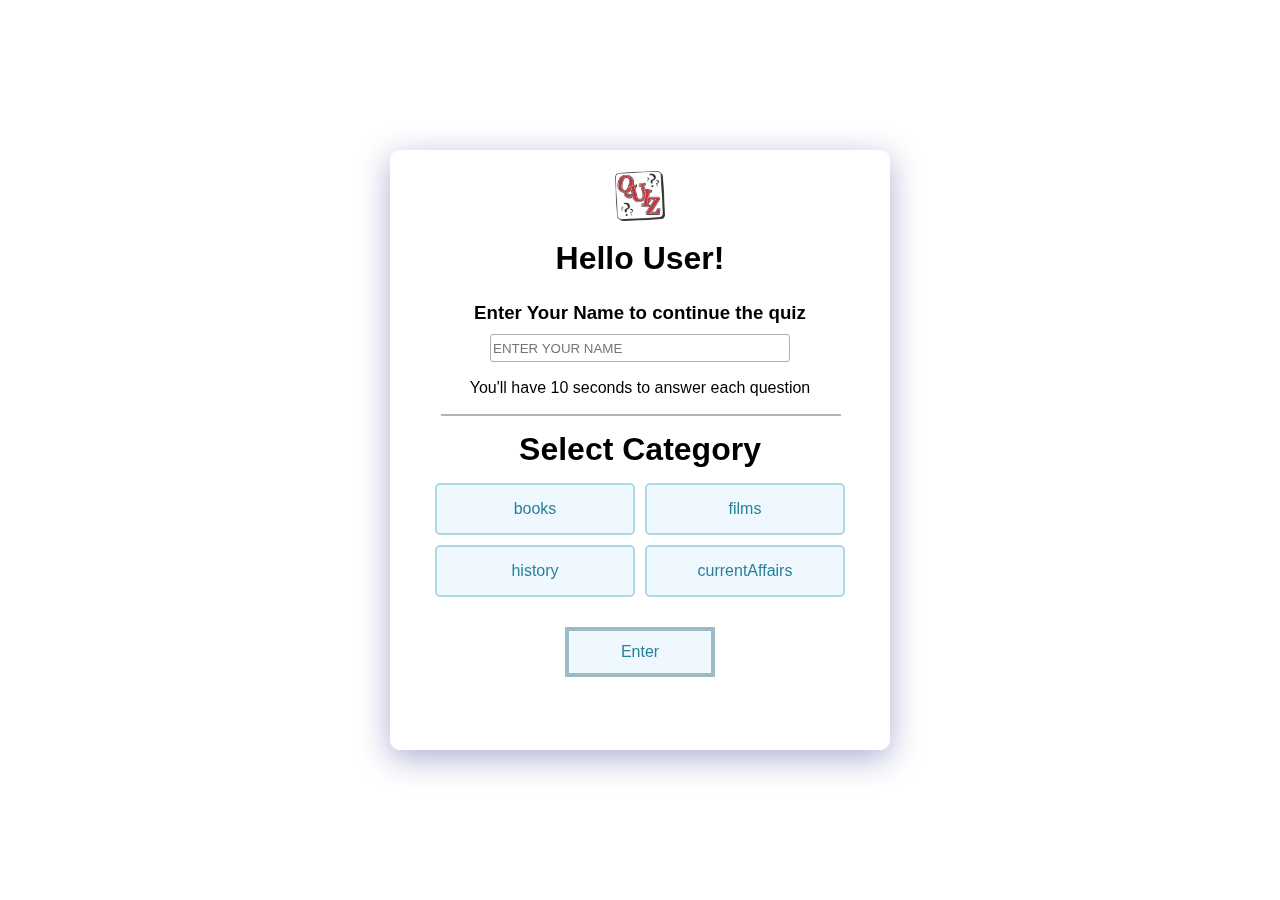
<file: Assignment - Quiz App [Major Assignment]/index.html>
<!DOCTYPE html>
<html lang="en">
  <head>
    <meta charset="UTF-8" />
    <meta name="viewport" content="width=device-width, initial-scale=1.0" />
    <title>Main Page</title>
    <link rel="stylesheet" href="./styles.css" />
  </head>
  <body>
    <div class="container">
      <img class="logo" src="./QuizLogo.png" alt="" />
      <h1>Hello User!</h1>
      <h3>Enter Your Name to continue the quiz</h3>
      <input type="text" id="nameInput" placeholder="ENTER YOUR NAME" />
      <p>You'll have 10 seconds to answer each question</p>
      <hr />
      <h1>Select Category</h1>
      <div class="button-row">
        <button
          id="booksButton"
          class="btn btn-link category-button"
          data-category="Books"
        >
          books
        </button>
        <button
          id="filmsButton"
          class="btn btn-link category-button"
          data-category="Films"
        >
          films
        </button>
      </div>
      <div class="button-row">
        <button
          id="historyButton"
          class="btn btn-link category-button"
          data-category="History"
        >
          history
        </button>
        <button
          id="currentAffairsButton"
          class="btn btn-link category-button"
          data-category="CurrentAffairs"
        >
          currentAffairs
        </button>
      </div>
      <button class="enter-button">Enter</button>
    </div>
    <script src="./index.js"></script>
    <!-- <script src="quiz.js"></script> -->
  </body>
</html>
</file>
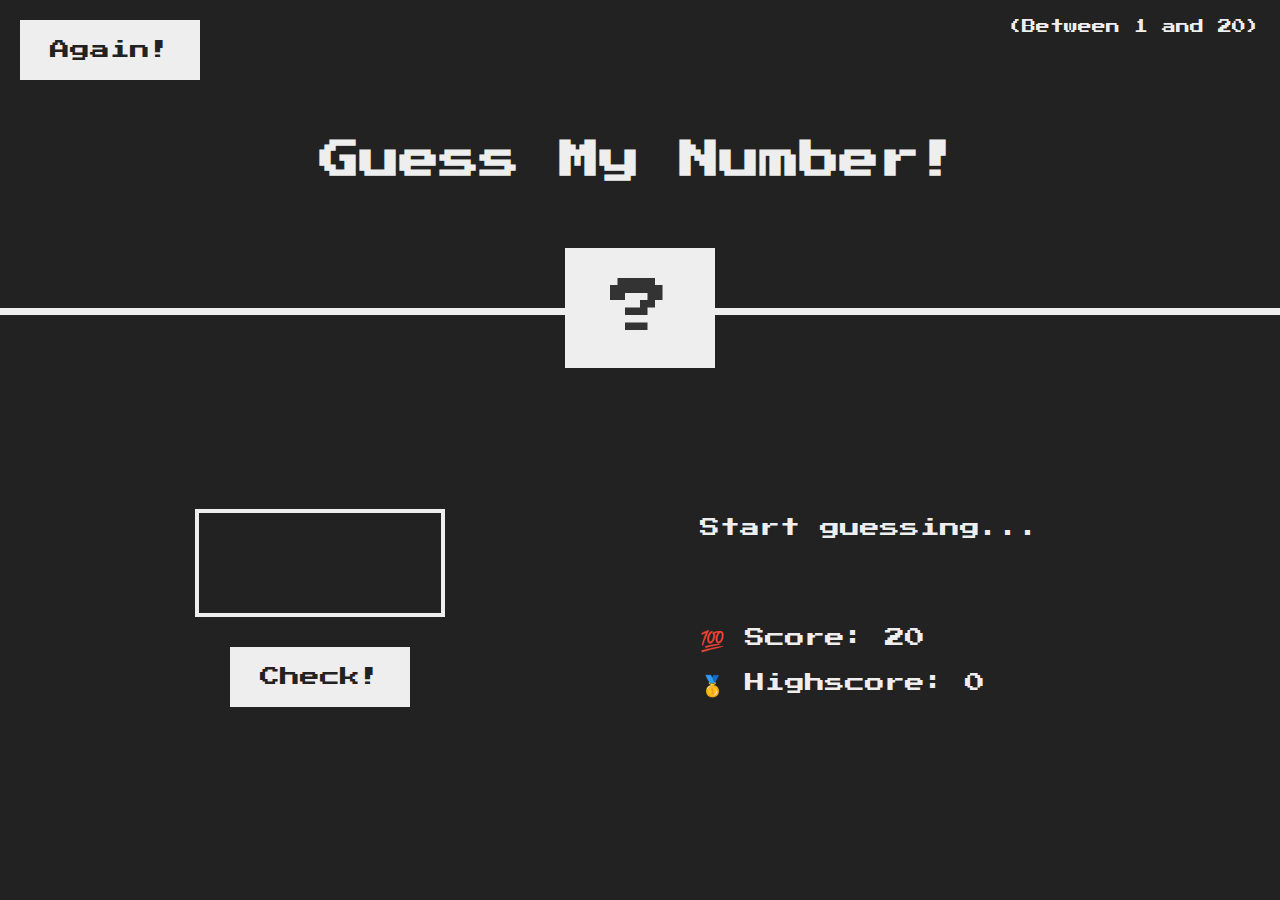
<file: GuessMyNumber/index.html>
<!DOCTYPE html>
<html lang="en">
  <head>
    <meta charset="UTF-8" />
    <meta name="viewport" content="width=device-width, initial-scale=1.0" />
    <meta http-equiv="X-UA-Compatible" content="ie=edge" />
    <link rel="stylesheet" href="style.css" />
    <title>Guess My Number!</title>
  </head>
  <body>
    <header>
      <h1>Guess My Number!</h1>
      <p class="between">(Between 1 and 20)</p>
      <button class="btn again">Again!</button>
      <div class="number">?</div>
    </header>
    <main>
      <section class="left">
        <input type="number" class="guess" />
        <button class="btn check">Check!</button>
      </section>
      <section class="right">
        <p class="message">Start guessing...</p>
        <p class="label-score">💯 Score: <span class="score">20</span></p>
        <p class="label-highscore">
          🥇 Highscore: <span class="highscore">0</span>
        </p>
      </section>
    </main>
    <script src="script.js"></script>
  </body>
</html>
</file>
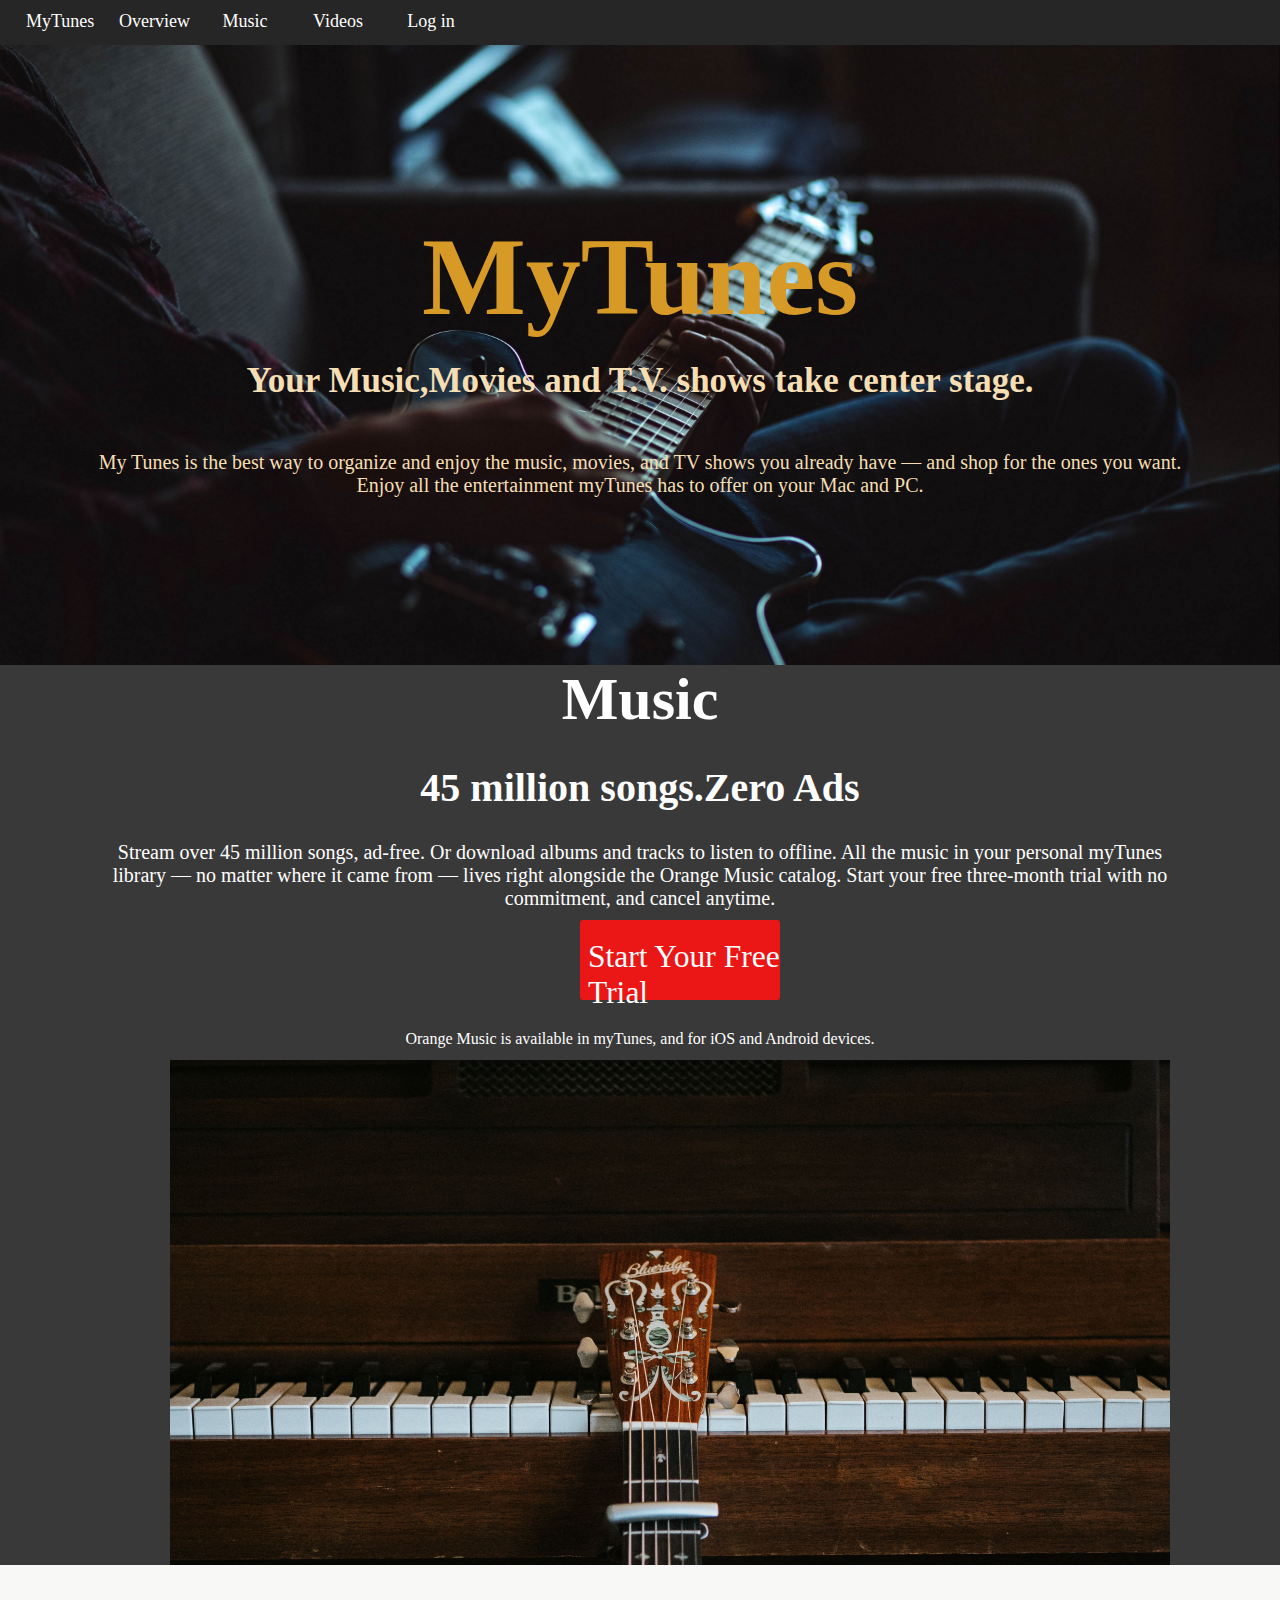
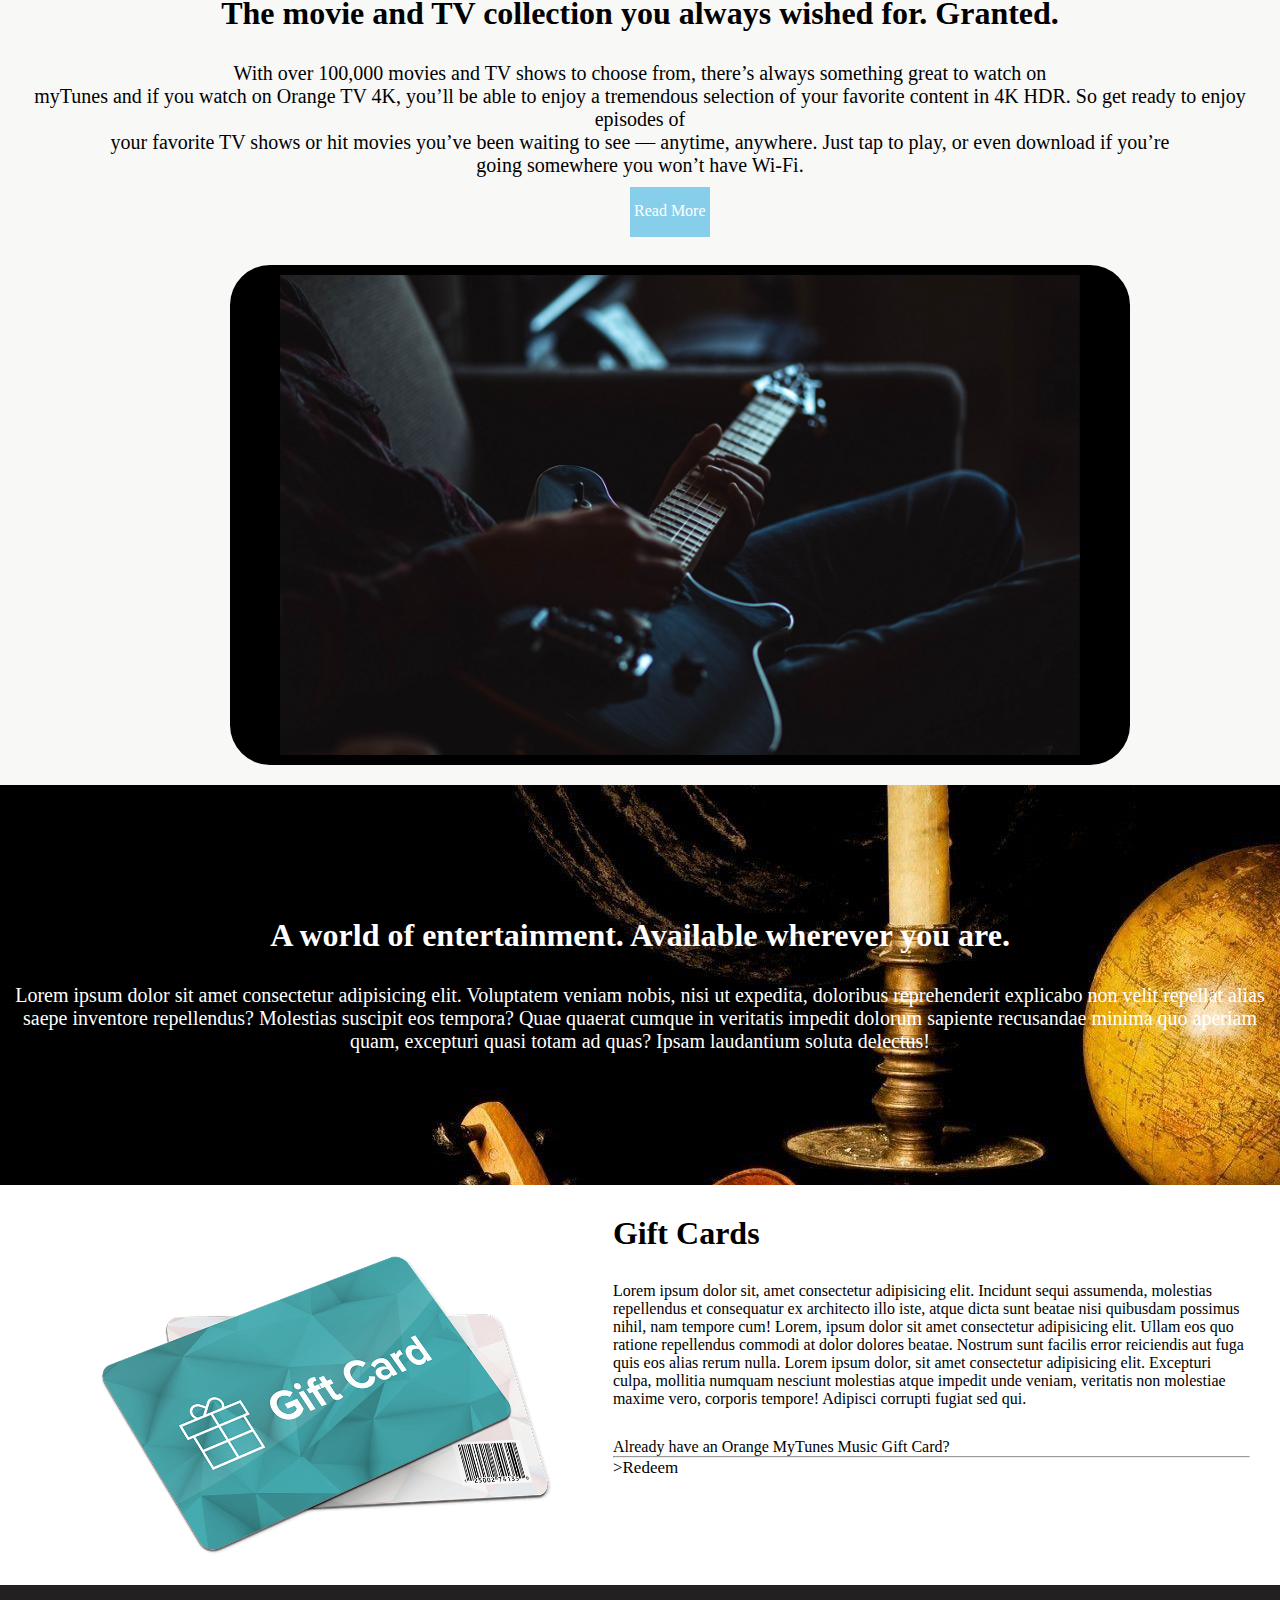
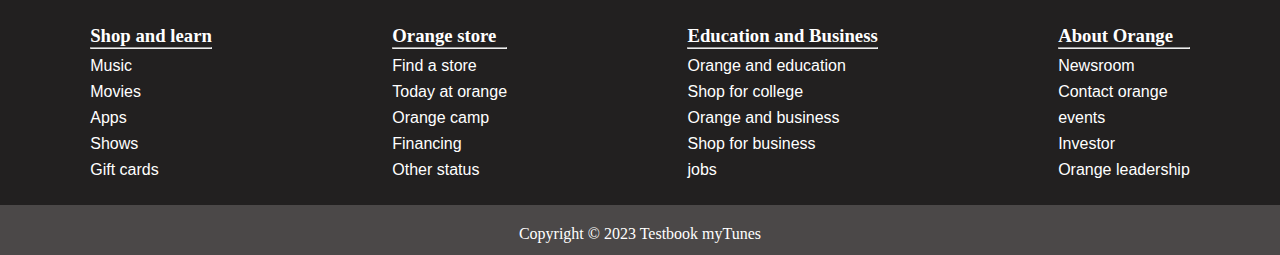
<file: My Tunes (Music Website)/index.html>
<DOCTYPE html>
    <html lang="en">
    <head>
        <meta charset="UTF-8">
        <meta http-equiv="X-UA-Compatible" content="IE=edge">
        <meta name="viewport" content="width=device-width, initial-scale=1.0">
        <title>my tunes</title>
        <link rel="stylesheet" href="./styles.css">
      
    </head>
    <body>
        <!-- all the styling applied in css file named as style.css -->
        <div class="container">
            <!-- nav bar -->
           <div class="header">
               <a href="#"><div class="nav"></a>
                 <a href="#My tunes">   <div>MyTunes</div> </a>   
                  <a href="#overview">  <div>Overview</div> </a>   
                  <a href="#music">   <div>Music</div> </a>  
                  <a href="#videos">   <div>Videos</div>  </a>  
                  <a href="#log in">   <div>Log in</div>   </a> 
               </div>
           </div>
           <!-- first section created with the background image (class name- image_1) -->
           <div class="image_1">
              <div class="title"> <h1>MyTunes</h1></div>
               <div class="description"><p>Your Music,Movies and T.V. shows take center stage.</p></div>
               <div class="caption">My Tunes is the best way to organize and enjoy the music, movies, and TV shows you already have — and shop for the ones you want. <br> Enjoy all the entertainment myTunes has to offer on your Mac and PC.</div>
           </div>
           <!-- second block created -->
           <div class="second_block">
            <div> <h1>Music</h1></div>
             <div class="subtitle"><p>45 million songs.Zero Ads</p></div>
            <div class="music_caption"> <p>Stream over 45 million songs, ad-free. Or download albums and tracks to listen to offline. All the music in your personal myTunes <br> library — no matter where it came from — lives right alongside the Orange Music catalog.  Start your free three-month trial with no <br> commitment, and cancel anytime.</p></div>
           <a href="#">Start Your Free Trial</a>
           <section style="color:white;text-align:center ;margin-top: 30px;">Orange Music is available in myTunes, and for iOS and Android devices.    </section>
          
           <!-- in this the background image is applied. code avalaible in file css.  -->
           <div class="image">   
                 </div>
         
           </div>
    
           <!-- in this third block is to be created. -->
           <div class="third_block">
               <div><h1>The movie and TV collection you always wished for. Granted.</h1></div>
               <div class="third_description">
                   <p>With over 100,000 movies and TV shows to choose from, there’s always something great to watch on <br> myTunes and if you watch on Orange TV 4K, you’ll be able to enjoy a tremendous selection of your favorite content in 4K HDR. So get ready to enjoy episodes of <br> your favorite TV shows or hit movies you’ve been waiting to see — anytime, anywhere. Just tap to play, or even download if you’re <br> going somewhere you won’t have Wi-Fi.</p>
               </div>
              <a href="#" class="ReadMoreBtn"> Read More
               </a>
               
               <!-- Tablet image made out of css -->
               <img  class="tabletImage">
               <img class="ImageOnTop" src="./Images/wp9175877-instruments-4k-wallpapers.jpg" alt="">
            
           </div>
           <!-- in this fourth block is to be created. -->
           <div class="fourth_block">
               <div><h1>A world of entertainment. Available wherever you are.</h1></div>
               <div>
                   <p>Lorem ipsum dolor sit amet consectetur adipisicing elit. Voluptatem veniam nobis, nisi ut expedita, doloribus reprehenderit explicabo non velit repellat alias saepe inventore repellendus? Molestias suscipit eos tempora? Quae quaerat cumque in veritatis impedit dolorum sapiente recusandae minima quo aperiam quam, excepturi quasi totam ad quas? Ipsam laudantium soluta delectus!</p>
               </div>
           </div>
           <!-- In this the fifth block is to be created. -->
           <div class="fifth_block">
               <img style="height: 300px; width: 500px;margin-top: 40px;margin-left: 70px;" src="./Images/pngwing.com.png" alt="">
               <div class="content">
               <div><h1>Gift Cards</h1></div>
               <div><p>Lorem ipsum dolor sit, amet consectetur adipisicing elit. Incidunt sequi assumenda, molestias repellendus et consequatur ex architecto illo iste, atque dicta sunt beatae nisi quibusdam possimus nihil, nam tempore cum! Lorem, ipsum dolor sit amet consectetur adipisicing elit. Ullam eos quo ratione repellendus commodi at dolor dolores beatae. Nostrum sunt facilis error reiciendis aut fuga quis eos alias rerum nulla. Lorem ipsum dolor, sit amet consectetur adipisicing elit. Excepturi culpa, mollitia numquam nesciunt molestias atque impedit unde veniam, veritatis non molestiae maxime vero, corporis tempore! Adipisci corrupti fugiat sed qui.</p></div>
               <div><section style="margin-left: 60px;margin-top: 30px;">Already have an Orange MyTunes Music Gift Card?</section> <hr>
                <a href="#">>Redeem</a>
               </div>
            </div>
           </div>
    
           <!-- the footer of the web page is to be created.   four column is to be created under footer. -->
           <div class="footer">
    
            <!-- column number 1 -->
               <div class="first_col">
                   <ul><h3>Shop and learn</h3><hr>
                  <a href="#"> <li >Music</li></a>
                  <a href="#"> <li >Movies</li></a>
                  <a href="#"> <li >Apps</li></a>
                  <a href="#"> <li >Shows</li></a>
                  <a href="#"> <li >Gift cards</li></a>
                </ul>
               </div>
                 <!-- column number 2 -->
               <div class="second_col"> 
                   <ul><h3>Orange store</h3><hr>
                 <a href="#">  <li >Find a store</li></a>
                 <a href="#">  <li >Today at orange</li></a>
                 <a href="#">  <li >Orange camp</li></a>
                 <a href="#">  <li >Financing</li></a>
                 <a href="#">  <li >Other status</li></a>
                </ul>
               </div>
                <!-- column number 3 -->
               <div class="third_col">
                   <ul><h3>Education and Business</h3><hr>
               <a href="#"> <li >Orange and education</li></a>
               <a href="#"><li >Shop for college</li></a>
               <a href="#"> <li >Orange and business </li></a>
               <a href="#"><li >Shop for business</li></a>
               <a href="#"> <li >jobs</li></a>
                </ul>
               </div>
                <!-- column number 4 -->
               <div class="fourth_col">
                   <ul><h3>About Orange</h3><hr>
                  <a href="#"> <li >Newsroom</li></a>
                  <a href="#"> <li >Contact orange</li></a>
                  <a href="#"> <li >events</li></a>
                  <a href="#"> <li >Investor</li></a>
                  <a href="#"> <li >Orange leadership</li></a>
                
                </div>
                
           </div>
           <!-- copyright column -->
           <div class="copyright">
               <p style="text-align: center; color: white;">Copyright © 2023 Testbook myTunes</p>
           </div>
        </div>
    
    </body>
    </html>
</file>
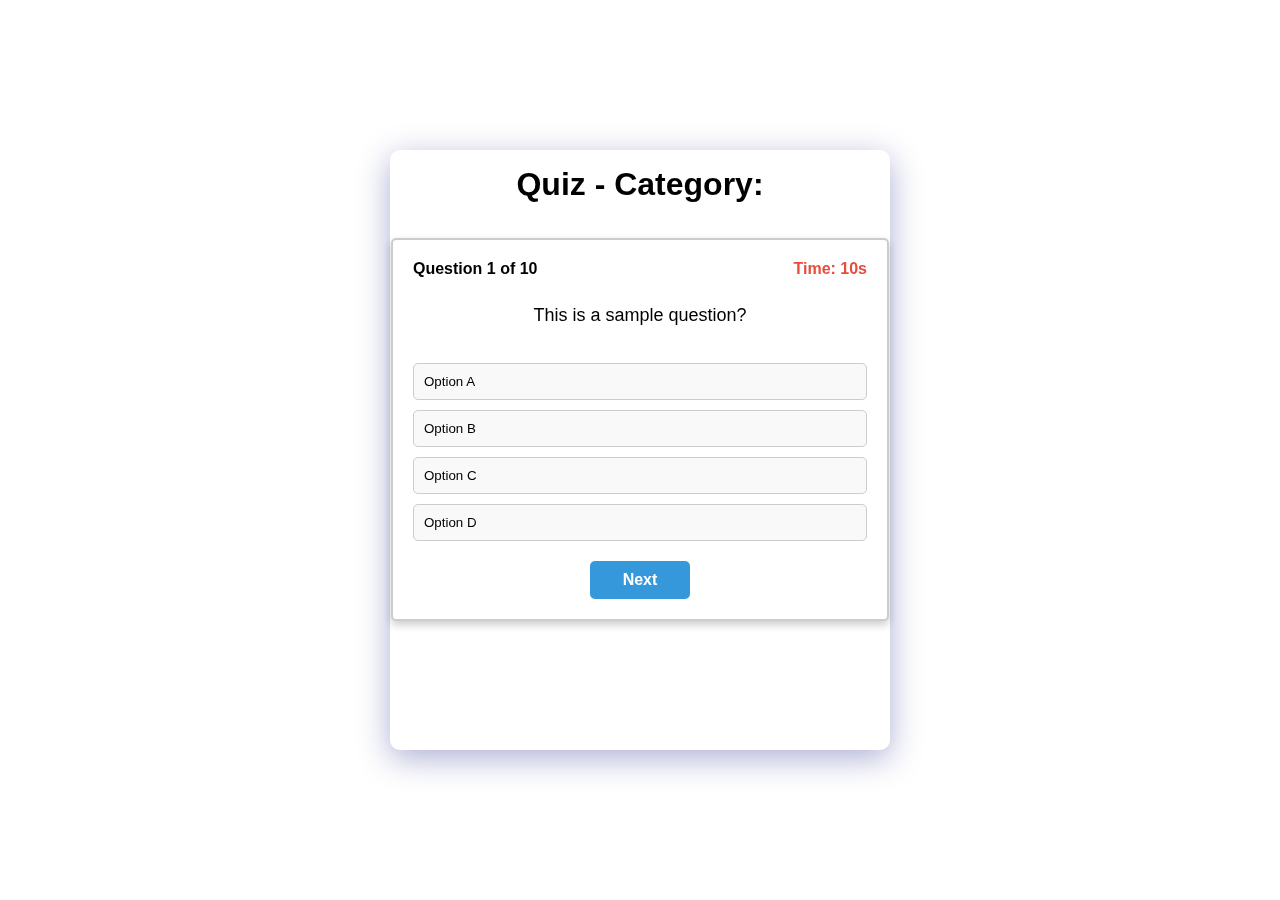
<file: Assignment - Quiz App [Major Assignment]/quiz.html>
<!DOCTYPE html>
<html lang="en">
  <head>
    <meta charset="UTF-8" />
    <meta name="viewport" content="width=device-width, initial-scale=1.0" />
    <title>Quiz Page</title>
    <link rel="stylesheet" href="./styles.css" />
  </head>
  <body>
    <div class="container">
      <h1>Quiz - Category: <span id="category">Category Name</span></h1>
      <div class="question-box">
        <div class="question-number">
          <div id="question-count">Question 1 of 10</div>
          <div id="timer">Time: 10s</div>
        </div>
        <div class="question">
          <p id="question-text">This is a sample question?</p>
        </div>
        <div class="options">
          <button class="option">Option A</button>
          <button class="option">Option B</button>
          <button class="option">Option C</button>
          <button class="option">Option D</button>
        </div>
        <button id="next-button" class="btn">Next</button>
      </div>
    </div>
    <script src="./quiz.js"></script>
  </body>
</html>
</file>
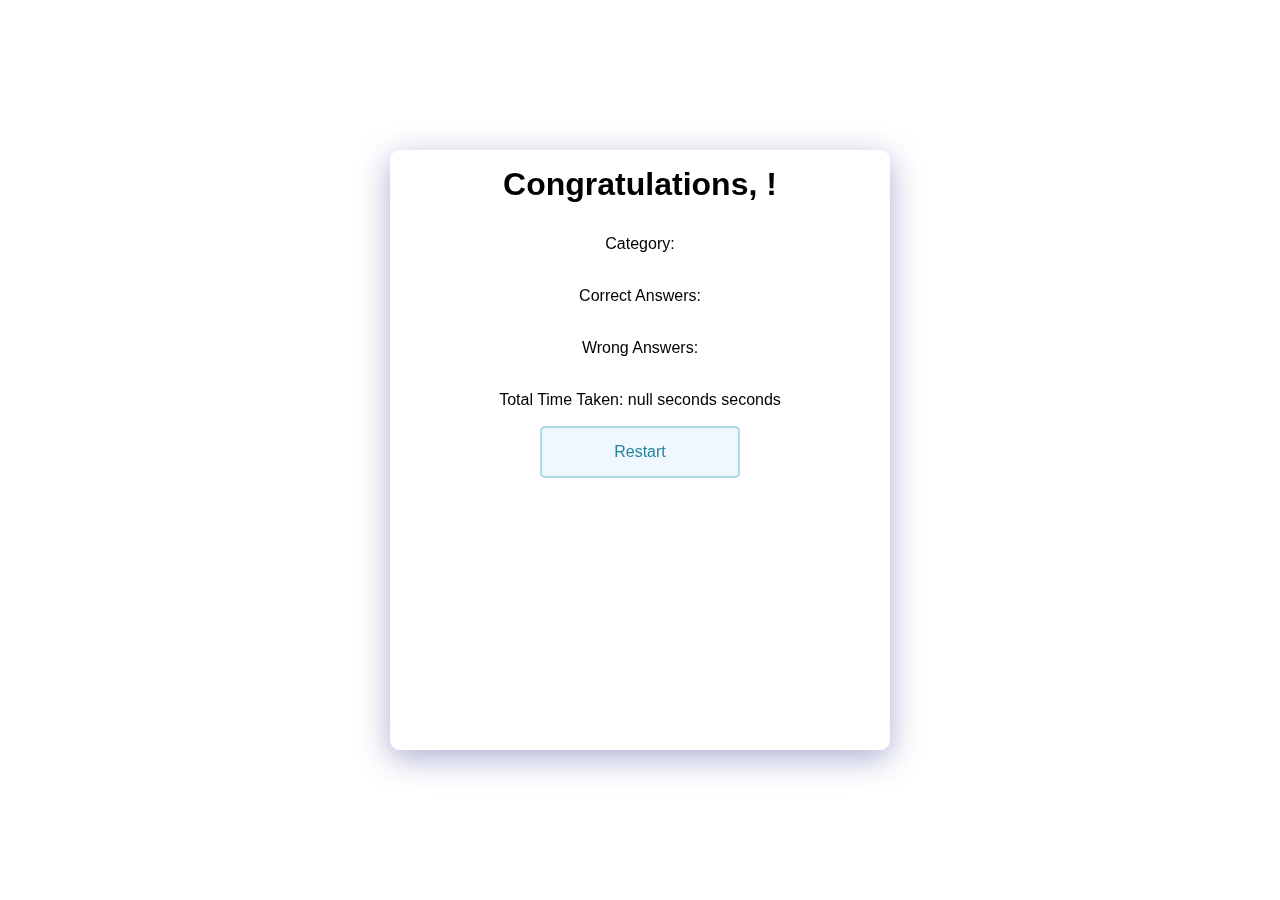
<file: Assignment - Quiz App [Major Assignment]/result.html>
<!DOCTYPE html>
<html lang="en">
  <head>
    <meta charset="UTF-8" />
    <meta name="viewport" content="width=device-width, initial-scale=1.0" />
    <title>Result Page</title>
    <link rel="stylesheet" href="./styles.css" />
  </head>
  <body>
    <div class="container">
      <h1>Congratulations, <span id="resultUserName">Username</span>!</h1>
      <!-- Your result data will be displayed here -->
      <div id="resultData">
        <p>Category: <span id="resultCategory">Category Name</span></p>
        <p>Correct Answers: <span id="resultCorrectAnswers">0</span></p>
        <p>Wrong Answers: <span id="resultWrongAnswers">0</span></p>
        <p>Total Time Taken: <span id="resultTotalTime">0</span> seconds</p>
      </div>
      <button class="btn" id="restartButton">Restart</button>
    </div>
    <script src="result.js"></script>
  </body>
</html>
</file>
<file: Assignment - Quiz App [Major Assignment]/styles.css>
* {
  margin: 0;
  padding: 0;
  box-sizing: border-box;
  font-family: "Inter", sans-serif;
}
body {
  display: flex;
  justify-content: center;
  align-items: center;
  height: 100vh;
}
h1 {
  padding: 15px;
}
p {
  padding: 17px;
}
h3 {
  padding: 10px;
}
hr {
  margin-left: 50px;
  width: 400px;
  border: 1px solid rgb(182, 180, 180);
}
.logo {
  height: 70px;
  padding-top: 20px;
}
.container {
  text-align: center;
  min-width: 500px;
  max-width: 700px;
  min-height: 600px;
  margin: 0 440px;
  background: rgba(255, 255, 255, 0.25);
  box-shadow: 0 8px 32px 0 rgba(31, 38, 135, 0.37);
  backdrop-filter: blur(4px);
  -webkit-backdrop-filter: blur(4px);
  border-radius: 10px;
  border: 1px solid rgba(255, 255, 255, 0.18);
}
.btn {
  width: 200px;
  font-size: medium;
  padding: 10px;
  padding: 15px;
  background-color: aliceblue;
  border: 2px solid lightblue;
  border-radius: 5px;
  text-decoration: none;
  color: rgb(39, 130, 153);
}
.button-row {
  display: flex; /* Display the buttons in a row */
  justify-content: center; /* Center the buttons horizontally */
  align-items: center; /* Center the buttons vertically */
  margin-bottom: 10px; /* Add margin between rows */
}
.category-button {
  width: 200px;
  font-size: medium;
  padding: 10px;
  padding: 15px;
  background-color: aliceblue;
  border: 2px solid lightblue;
  border-radius: 5px;
  text-decoration: none;
  color: rgb(39, 130, 153);
}
.category-button:hover {
  background-color: rgb(208, 232, 252);
}
.btn-link {
  display: block;
  margin: 0 5px; /* Add margin between buttons */
}
.btn:hover {
  background-color: rgb(208, 232, 252);
}
.enter-button {
  /* display: none; Initially hide the "Enter" button */
  margin-top: 20px;
  width: 150px;
  height: 50px;
  font-size: medium;
  padding: 10px;
  background-color: aliceblue; /* Set the background color to match the hover color */
  border: 4px solid rgb(157, 187, 197);
  border-radius: 0px;
  text-decoration: none;
  color: rgb(39, 130, 153);
}
/* Style the button container */
.button-container {
  display: flex;
  flex-direction: column; /* Arrange buttons vertically */
  align-items: center; /* Center horizontally */
}

/* Style the category buttons within the container */
.button-container .category-button {
  width: 100%; /* Make the category buttons full width within the container */
  margin: 5px 0; /* Add margin between category buttons */
}

/* Show the "Enter" button when a category is selected */
.category-selected .enter-button {
  display: block;
}
#nameInput {
  height: 28px;
  border: 1px solid rgb(179, 175, 175);
  border-radius: 3px;
  padding: 2px;
  width: 300px;
}
.question-box {
  border: 2px solid #ccc;
  border-radius: 5px;
  padding: 20px;
  margin: 20px auto;
  max-width: 500px;
  background: #fff;
  box-shadow: 0 4px 8px rgba(0, 0, 0, 0.2);
}

/* Style the question number and timer section */
.question-number {
  display: flex;
  justify-content: space-between;
  align-items: center;
  margin-bottom: 10px;
}

#question-count {
  font-weight: bold;
}

#timer {
  font-weight: bold;
  color: #e74c3c; /* Red color for timer */
}

/* Style the question text */
#question-text {
  font-size: 18px;
  margin-bottom: 15px;
}

/* Style the answer options */
.options {
  display: flex;
  flex-direction: column;
  margin-bottom: 15px;
}

.option {
  padding: 10px;
  margin: 5px 0;
  background: #f9f9f9;
  border: 1px solid #ccc;
  border-radius: 5px;
  text-align: left;
  cursor: pointer;
}

.option:hover {
  background: #e5e5e5;
}

/* Style the Next button */
#next-button {
  width: 100px;
  padding: 10px;
  background-color: #3498db; /* Blue color for the button */
  color: #fff;
  border: none;
  border-radius: 5px;
  font-weight: bold;
  cursor: pointer;
}

#next-button:disabled {
  background-color: #ccc; /* Gray color for disabled button */
  cursor: not-allowed;
}
.correct-answer {
  background-color: green;
}

.wrong-answer {
  background-color: red;
}
</file>
<file: GuessMyNumber/style.css>
@import url('https://fonts.googleapis.com/css?family=Press+Start+2P&display=swap');

* {
  margin: 0;
  padding: 0;
  box-sizing: inherit;
}

html {
  font-size: 62.5%;
  box-sizing: border-box;
}

body {
  font-family: 'Press Start 2P', sans-serif;
  color: #eee;
  background-color: #222;
  /* background-color: #60b347; */
}

/* LAYOUT */
header {
  position: relative;
  height: 35vh;
  border-bottom: 7px solid #eee;
}

main {
  height: 65vh;
  color: #eee;
  display: flex;
  align-items: center;
  justify-content: space-around;
}

.left {
  width: 52rem;
  display: flex;
  flex-direction: column;
  align-items: center;
}

.right {
  width: 52rem;
  font-size: 2rem;
}

/* ELEMENTS STYLE */
h1 {
  font-size: 4rem;
  text-align: center;
  position: absolute;
  width: 100%;
  top: 52%;
  left: 50%;
  transform: translate(-50%, -50%);
}

.number {
  background: #eee;
  color: #333;
  font-size: 6rem;
  width: 15rem;
  padding: 3rem 0rem;
  text-align: center;
  position: absolute;
  bottom: 0;
  left: 50%;
  transform: translate(-50%, 50%);
}

.between {
  font-size: 1.4rem;
  position: absolute;
  top: 2rem;
  right: 2rem;
}

.again {
  position: absolute;
  top: 2rem;
  left: 2rem;
}

.guess {
  background: none;
  border: 4px solid #eee;
  font-family: inherit;
  color: inherit;
  font-size: 5rem;
  padding: 2.5rem;
  width: 25rem;
  text-align: center;
  display: block;
  margin-bottom: 3rem;
}

.btn {
  border: none;
  background-color: #eee;
  color: #222;
  font-size: 2rem;
  font-family: inherit;
  padding: 2rem 3rem;
  cursor: pointer;
}

.btn:hover {
  background-color: #ccc;
}

.message {
  margin-bottom: 8rem;
  height: 3rem;
}

.label-score {
  margin-bottom: 2rem;
}
</file>
<file: My Tunes (Music Website)/styles.css>
* {
  margin: 0px;
  padding: 0px;
  box-sizing: border-box;
}

body::-webkit-scrollbar {
  display: none;
}
/* styling of nav bar or we can say that header */
.header {
  background-color: rgb(39, 38, 38);
  height: 45px;
  width: 100vw;
}
.nav {
  margin-left: 10px;
  display: flex;
  text-align: center;
  font-size: 18px;
  gap: 5px;
}
.nav div {
  width: 88px;
  padding: 11px;
}
.nav div:hover {
  /* width: 100px; */
  font-size: 19px;
  background-color: rgb(70, 69, 69);
  color: antiquewhite;
}
.nav a {
  text-decoration: none;
  color: white;
}
/* a background image is styled in this */
.image_1 {
  background-image: url("./Images/wp9175877-instruments-4k-wallpapers.jpg");
  height: 620px;
  background-size: cover;
  display: flex;
  flex-direction: column;
  justify-content: center;
  align-items: center;
}
/* title is to be styled of first block */
.title {
  font-size: 55px;
  color: rgb(216, 154, 39);
  font-weight: bolder;
}
.description {
  font-size: 35px;
  color: wheat;
  font-weight: bold;
  margin-top: 20px;
}
.caption {
  font-size: 20px;
  color: wheat;
  text-align: center;
  margin-top: 50px;
}
/* styling of second block */
.second_block {
  height: 900px;
  background-color: rgba(24, 23, 23, 0.856);
  display: flex;
  flex-direction: column;
}
.second_block a {
  margin-top: 10px;
  margin-left: 580px;
  padding-top: 19px;
  padding-left: 8px;
  height: 80px;
  width: 200px;
  border-radius: 3px;
  background-color: rgb(235, 22, 22);
  color: white;
  text-decoration: none;
  font-size: 3.5vh;
}

.second_block a:hover {
  background-color: rgb(227, 66, 66);
}
.second_block h1 {
  color: white;
  font-size: 60px;
  text-align: center;
  font-weight: bolder;
}
.subtitle {
  color: white;
  font-size: 40px;
  text-align: center;
  margin-top: 30px;
  font-weight: bolder;
}
/* a small paragraph is to be written class name as music caption is styled. */
.music_caption {
  color: white;
  text-align: center;
  font-size: 20px;
  margin-top: 30px;
}
.second_block button {
  width: 200px;
  height: 50px;
  background-color: red;
  color: white;
  font-size: 20px;
  margin-left: 570px;
  margin-top: 30px;
  border: red 1px solid;
}

.image {
  background-image: url("./Images/wp9291725-4k-musical-instrument-wallpapers.jpg");
  height: 700px;
  width: 1000px;
  margin-top: 12px;
  margin-left: 170px;
  background-size: cover;
}
/* styling of third block */
.third_block {
  height: 820px;
  background-color: rgb(248, 248, 247);
  padding: 30px;
  display: flex;
  flex-direction: column;
}
.third_block .ReadMoreBtn {
  margin-top: 10px;
  padding-top: 15px;
  padding-left: 4px;
  text-decoration: none;
  height: 50px;
  width: 80px;
  background-color: skyblue;
  color: white;
  margin-left: 600px;
}
.third_block .ReadMoreBtn:hover {
  background-color: rgb(106, 196, 232);
}
.third_block h1 {
  text-align: center;
}
.third_block .tabletImage {
  position: absolute;
  height: 500px;
  width: 900px;
  margin-left: 200px;
  margin-top: 270px;
  border-top: black 10px solid;
  border-bottom: 10px solid black;
  border-right: 50px solid black;
  border-left: 50px solid black;
  border-radius: 40px;
  z-index: 1;
}
.ImageOnTop {
  position: absolute;
  margin-left: 250px;
  margin-top: 280px;
  z-index: 2;
  height: 480px;
  width: 800px;
}

.third_description {
  margin-top: 30px;
  font-size: 20px;
  justify-content: center;
  text-align: center;
}
.fourth_block {
  display: flex;
  flex-direction: column;
  background-image: url(./Images/wp11515147-hindi-music-wallpapers.jpg);
  height: 400px;
  justify-content: center;
  align-items: center;
}
/* stying of fourth block */
.fourth_block h1 {
  color: white;
}
/* all paragraph tags are styled under class named fourth block. */
.fourth_block p {
  color: white;
  font-size: 20px;
  text-align: center;
  margin-top: 30px;
}
/* styling of fifth block */
.fifth_block {
  display: flex;
  height: 400px;
  background-color: white;
  padding: 30px;
}
.fifth_block hr {
  margin-left: 60px;
}
.fifth_block a {
  text-decoration: none;
  color: black;
  margin-left: 60px;
  font-size: 17px;
}
.fifth_block a:hover {
  color: red;
}
/* class name content is to be styled  and the paragraph and heading tag is styled under content class. */
.content {
  display: flex;
  flex-direction: column;
}
.content h1 {
  margin-left: 60px;
}
.content p {
  margin-left: 60px;
  margin-top: 30px;
}
.footer {
  padding-top: 40px;
  height: 220px;
  background-color: rgb(34, 32, 32);
  display: flex;
  flex-direction: row;
  justify-content: space-around;
  color: white;
}

.footer li {
  list-style-type: none;
  padding-top: 8px;
  font-family: sans-serif;
}
.footer li:hover {
  color: antiquewhite;
}
/* footer styling */
/* column added so the column style is to be applied. */
.first_col a {
  text-decoration: none;
  color: white;
}
.second_col a {
  text-decoration: none;
  color: white;
}
.third_col a {
  text-decoration: none;
  color: white;
}
.fourth_col a {
  text-decoration: none;
  color: white;
}
.copyright {
  height: 50px;
  display: flex;
  flex-direction: column;
  background-color: rgb(75, 72, 72);
  padding: 20px;
}
@media (max-width: 400px) {
  .header {
    height: 300px;
  }
}
@media (max-width: 400px) {
  .nav {
    display: flex;
    flex-direction: column;
  }
}
</file>
